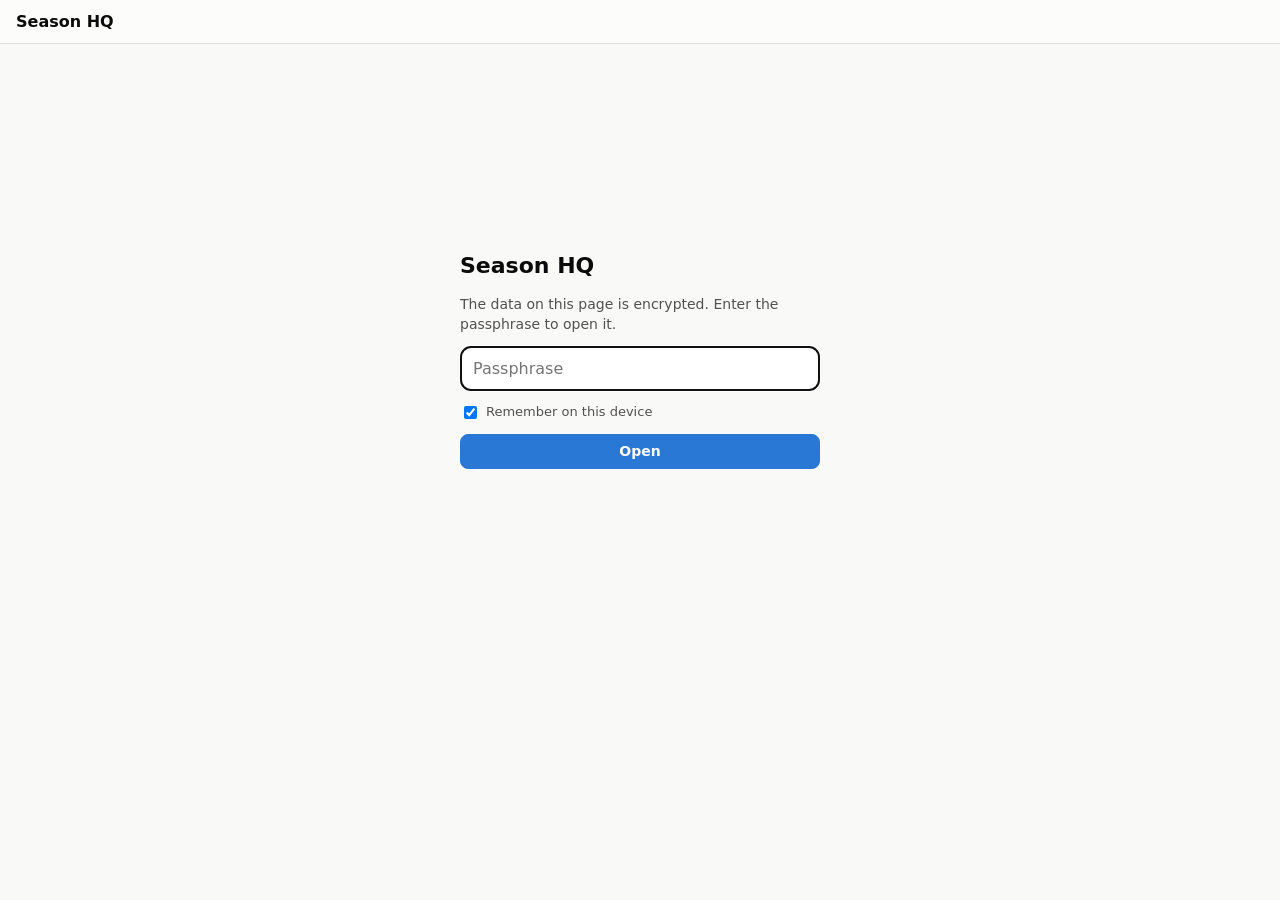
<file: site/index.html>
<!doctype html>
<html lang="en">
<head>
<meta charset="utf-8">
<meta name="viewport" content="width=device-width, initial-scale=1, viewport-fit=cover">
<meta name="robots" content="noindex, nofollow">
<meta name="theme-color" content="#f9f9f7" media="(prefers-color-scheme: light)">
<meta name="theme-color" content="#0d0d0d" media="(prefers-color-scheme: dark)">
<meta name="apple-mobile-web-app-capable" content="yes">
<title>Season HQ</title>
<link rel="icon" href="icon.svg" type="image/svg+xml">
<link rel="apple-touch-icon" href="icon.svg">
<link rel="stylesheet" href="style.css?v=7">
</head>
<body>
<header class="bar">
  <div class="bar-main">
    <div class="title" id="title">Season HQ</div>
    <button class="fresh" id="fresh" type="button" title="Data status: click for details" hidden><span class="fresh-dot"></span><span class="fresh-text"></span></button>
  </div>
  <nav class="tabs" id="tabs" role="tablist" hidden>
    <button data-tab="home" role="tab">Dashboard</button>
    <button data-tab="team" role="tab">My team</button>
    <button data-tab="week" role="tab">This week</button>
    <button data-tab="players" role="tab">Players</button>
    <button data-tab="trades" role="tab">Trades</button>
    <button data-tab="league" role="tab">League</button>
  </nav>
</header>
<div class="toast" id="toast" role="status" aria-live="polite" hidden></div>

<main id="main">
  <section class="lock" id="lock" hidden>
    <form id="lock-form" autocomplete="off">
      <h1>Season HQ</h1>
      <p>The data on this page is encrypted. Enter the passphrase to open it.</p>
      <input id="lock-input" type="password" placeholder="Passphrase" autocapitalize="off" spellcheck="false" required>
      <label class="check"><input type="checkbox" id="lock-remember" checked> Remember on this device</label>
      <button class="primary" type="submit">Open</button>
      <p class="error" id="lock-error" hidden></p>
    </form>
  </section>
  <div id="view"></div>
</main>

<aside class="drawer" id="drawer" hidden aria-modal="true" role="dialog"></aside>
<div class="scrim" id="scrim" hidden></div>
<script src="crypto.js"></script>
<script src="charts.js"></script>
<script src="app.js?v=9"></script>
</body>
</html>
</file>
<file: site/style.css>
:root {
  color-scheme: light;
  --page: #f9f9f7;
  --surface: #fcfcfb;
  --raised: #ffffff;
  --ink: #0b0b0b;
  --ink-2: #52514e;
  --muted: #898781;
  --line: #e1e0d9;
  --line-strong: #c3c2b7;
  --wash: rgba(11, 11, 11, 0.04);
  --accent: #2a78d6;
  --accent-ink: #184f95;
  --mine: #eef4fd;
  --good: #0ca30c;
  --good-ink: #006300;
  --warning: #fab219;
  --warning-ink: #8a5a00;
  --warning-wash: #fff4dc;
  --serious: #ec835a;
  --serious-ink: #b04a1f;
  --critical: #d03b3b;
  --critical-wash: #fdeceb;
  --shadow: 0 10px 32px rgba(11, 11, 11, 0.16);
}
@media (prefers-color-scheme: dark) {
  :root {
    color-scheme: dark;
    --page: #0d0d0d;
    --surface: #161615;
    --raised: #1f1f1e;
    --ink: #ffffff;
    --ink-2: #c3c2b7;
    --muted: #8f8d86;
    --line: #2c2c2a;
    --line-strong: #3c3c39;
    --wash: rgba(255, 255, 255, 0.05);
    --accent: #3987e5;
    --accent-ink: #9ec5f4;
    --mine: #14253d;
    --good-ink: #3fcb3f;
    --warning-ink: #f7c55c;
    --serious-ink: #f29a76;
    --warning-wash: #2e2410;
    --critical-wash: #331717;
    --shadow: 0 10px 32px rgba(0, 0, 0, 0.6);
  }
}

* { box-sizing: border-box; }
html { -webkit-text-size-adjust: 100%; }
body {
  margin: 0;
  background: var(--page);
  color: var(--ink);
  font: 14px/1.45 system-ui, -apple-system, "Segoe UI", sans-serif;
  font-variant-numeric: tabular-nums;
}
button, input { font: inherit; color: inherit; }
button {
  background: var(--raised);
  border: 1px solid var(--line-strong);
  border-radius: 8px;
  padding: 6px 12px;
  cursor: pointer;
}
button.primary { background: var(--accent); border-color: var(--accent); color: #fff; font-weight: 600; }
a { color: var(--accent-ink); }
[hidden] { display: none !important; }

/* ---------- header and tabs ---------- */
.bar {
  position: sticky; top: 0; z-index: 20;
  display: flex; align-items: center; gap: 12px;
  padding: 10px 16px;
  padding-top: max(10px, env(safe-area-inset-top));
  background: var(--surface);
  border-bottom: 1px solid var(--line);
}
.bar-main { min-width: 0; flex: 1; display: flex; align-items: baseline; gap: 10px; flex-wrap: wrap; }
.title { font-weight: 700; font-size: 16px; white-space: nowrap; overflow: hidden; text-overflow: ellipsis; }
/* data status: a dot, the last and next pull, and a fill showing how far to the next pull */
.fresh {
  position: relative; overflow: hidden; display: inline-flex; align-items: center; gap: 6px;
  padding: 2px 9px 3px; border: 1px solid var(--line); border-radius: 999px; background: none;
  color: var(--muted); font: inherit; font-size: 12px; cursor: pointer; white-space: nowrap;
}
.fresh:hover { color: var(--ink); border-color: var(--muted); }
.fresh::after {
  content: ""; position: absolute; left: 0; bottom: 0; height: 2px;
  width: calc(var(--fill, 0) * 100%); background: currentColor; opacity: 0.35; transition: width 1s linear;
}
.fresh-dot { width: 7px; height: 7px; border-radius: 50%; background: var(--good); flex: none; }
.fresh.due .fresh-dot { background: var(--warning-ink); animation: pulse 1.4s ease-in-out infinite; }
.fresh.late { color: var(--warning-ink); font-weight: 600; border-color: currentColor; }
.fresh.late .fresh-dot { background: var(--warning-ink); }
.fresh.flash { animation: fresh-flash 2.5s ease-out; }
@keyframes pulse { 50% { opacity: 0.3; transform: scale(0.75); } }
@keyframes fresh-flash { 0% { background: color-mix(in srgb, var(--good) 30%, transparent); color: var(--ink); } }
.toast {
  position: fixed; z-index: 30; right: 16px; top: calc(max(10px, env(safe-area-inset-top)) + 52px);
  max-width: min(360px, calc(100vw - 32px));
  display: grid; gap: 2px; padding: 10px 14px; border-radius: 10px;
  background: var(--surface); color: var(--ink); border: 1px solid var(--line);
  border-left: 4px solid var(--accent); box-shadow: 0 6px 24px rgba(0, 0, 0, 0.18);
  font-size: 13px; opacity: 0; transform: translateY(-6px); transition: opacity 0.25s, transform 0.25s;
  animation: toast-in 0.25s ease-out;
}
.toast.show { opacity: 1; transform: none; }
@keyframes toast-in { from { opacity: 0; transform: translateY(-6px); } }
.toast.good { border-left-color: var(--good); }
.toast.bad { border-left-color: var(--warning-ink); }
.toast span { color: var(--muted); font-size: 12px; }

.tabs { display: flex; gap: 2px; }
.tabs button {
  border: 0; background: none; border-radius: 8px; padding: 6px 12px;
  color: var(--ink-2); font-weight: 500;
}
.tabs button.on { background: var(--wash); color: var(--ink); font-weight: 650; }
.tabs .dot { display: inline-block; width: 7px; height: 7px; border-radius: 50%; background: var(--critical); margin-left: 5px; vertical-align: 2px; }

@media (max-width: 759px) {
  .tabs {
    position: fixed; left: 0; right: 0; bottom: 0; z-index: 20;
    justify-content: space-around;
    padding: 6px 4px calc(6px + env(safe-area-inset-bottom));
    background: var(--surface); border-top: 1px solid var(--line);
  }
  .tabs button { flex: 1; padding: 8px 1px; font-size: 11px; min-width: 0; }
  #main { padding-bottom: 76px; }
}

/* ---------- page ---------- */
#view { max-width: 980px; margin: 0 auto; padding: 14px 16px 32px; }
h2 { font-size: 15px; margin: 22px 0 8px; display: flex; align-items: baseline; gap: 8px; flex-wrap: wrap; }
h2 .sub { font-weight: 400; color: var(--muted); font-size: 13px; }
p.lead { color: var(--ink-2); margin: 4px 0 10px; }
.muted { color: var(--muted); }
.small { font-size: 12px; }
.card {
  background: var(--raised); border: 1px solid var(--line); border-radius: 12px;
  padding: 12px 14px; margin: 8px 0;
}
.banner { border-radius: 12px; padding: 10px 14px; margin: 8px 0; background: var(--mine); }
.banner.warn { background: var(--warning-wash); }
.banner.bad { background: var(--critical-wash); }

/* action cards: the border and chip say how urgent */
.act { border-left: 4px solid var(--line-strong); }
.act.now { border-left-color: var(--critical); background: var(--critical-wash); }
.act.soon { border-left-color: var(--warning); }
.act.optional { border-left-color: var(--accent); }
.act .t { font-weight: 650; }
.act { position: relative; }
.act .dismiss { float: right; margin: -4px -4px 4px 8px; padding: 0 8px; border: 0; background: none; color: var(--muted); font-size: 18px; line-height: 1.4; }
.act .dismiss:hover { color: var(--ink); background: var(--wash); }
.act .d { color: var(--ink-2); margin-top: 3px; }
.act .steps { margin: 8px 0 0; padding-left: 20px; }
.act .steps li { margin: 3px 0; }
.act .why { color: var(--ink-2); font-size: 12.5px; margin-top: 8px; }
.urg {
  display: inline-block; font-size: 10.5px; font-weight: 700; letter-spacing: 0.03em; text-transform: uppercase;
  border-radius: 5px; padding: 1px 6px; margin-right: 8px; vertical-align: 1px; white-space: nowrap;
}
.urg.now { background: var(--critical); color: #fff; }
.urg.soon { background: var(--warning); color: #241800; }
.urg.optional { border: 1px solid var(--accent); color: var(--accent-ink); }
.urg.fyi { background: var(--wash); color: var(--muted); }
.act .who { display: flex; gap: 6px; flex-wrap: wrap; margin-top: 8px; }
.pill {
  display: inline-flex; align-items: center; gap: 6px;
  border: 1px solid var(--line-strong); border-radius: 999px; padding: 3px 10px;
  background: var(--raised); font-size: 13px; cursor: pointer;
}
.pill .lbl { color: var(--muted); font-size: 11px; text-transform: uppercase; letter-spacing: 0.03em; }

/* chips */
.chip {
  display: inline-block; font-size: 10.5px; font-weight: 700; letter-spacing: 0.02em;
  border-radius: 5px; padding: 1px 5px; vertical-align: 1px; white-space: nowrap;
  background: var(--wash); color: var(--ink-2);
}
.chip.out { background: var(--critical); color: #fff; }
.chip.dtd { background: var(--warning); color: #241800; }
.chip.wv { background: var(--mine); color: var(--accent-ink); }
.chip.slot { background: none; border: 1px solid var(--line-strong); color: var(--ink-2); min-width: 28px; text-align: center; }
.chip.ir { border-color: var(--critical); color: var(--critical); }
.chip.new { background: var(--accent); color: #fff; }
.chip.take { background: none; border: 1px solid currentColor; color: var(--accent-ink); }
.chip.take.against { color: var(--serious-ink); }
.chip.take.for { color: var(--good-ink); }

/* analyst takes: set apart from the model's numbers */
.take { margin-top: 8px; padding: 6px 10px; border-left: 3px solid var(--line-strong); background: var(--wash); border-radius: 0 8px 8px 0; font-size: 13px; color: var(--ink-2); }
.take .tk { font-size: 10.5px; font-weight: 700; letter-spacing: 0.03em; text-transform: uppercase; margin-right: 6px; }
.take .tk.for { color: var(--good-ink); }
.take .tk.against { color: var(--serious-ink); }
.take .tk.caution { color: var(--warning-ink); }
.take .tk.info { color: var(--accent-ink); }
.take .when { color: var(--muted); font-size: 11.5px; white-space: nowrap; }
.card > .who { display: flex; gap: 6px; flex-wrap: wrap; }

/* player rows */
.rows { background: var(--raised); border: 1px solid var(--line); border-radius: 12px; overflow: hidden; margin: 8px 0; }
.row {
  display: grid; grid-template-columns: minmax(0, 1fr) auto; gap: 4px 12px; align-items: center;
  padding: 9px 12px; border-top: 1px solid var(--line); cursor: pointer;
}
.row:first-child { border-top: 0; }
.row:hover { background: var(--wash); }
.row.mine { background: var(--mine); }
.row.benched { background: var(--wash); }
.row .who { min-width: 0; }
.row .nm { font-weight: 600; white-space: nowrap; overflow: hidden; text-overflow: ellipsis; }
.row .meta { color: var(--muted); font-size: 12px; white-space: nowrap; overflow: hidden; text-overflow: ellipsis; }
.row.wrap .meta { white-space: normal; }
.row .nums { display: flex; gap: 14px; justify-content: flex-end; text-align: right; }
.row .num { min-width: 44px; }
.row .num b { display: block; font-weight: 650; }
.row .num span { display: block; color: var(--muted); font-size: 10.5px; text-transform: uppercase; letter-spacing: 0.03em; }
.row .note { grid-column: 1 / -1; color: var(--ink-2); font-size: 12.5px; display: -webkit-box; -webkit-line-clamp: 3; -webkit-box-orient: vertical; overflow: hidden; }
.row .slotcol { display: flex; gap: 10px; align-items: center; min-width: 0; }
.pos { color: var(--good-ink); }
.neg { color: var(--muted); }
.down { color: var(--serious-ink); }
.chip.up { background: none; border: 1px solid currentColor; color: var(--good-ink); }
.chip.down { background: none; border: 1px solid currentColor; color: var(--serious-ink); }

/* team report tiles */
.tiles { display: grid; grid-template-columns: repeat(auto-fit, minmax(150px, 1fr)); gap: 8px; margin: 8px 0; }
.tile { background: var(--raised); border: 1px solid var(--line); border-radius: 12px; padding: 10px 12px; }
.tile b { display: block; font-size: 22px; font-weight: 700; line-height: 1.2; }
.tile span { color: var(--muted); font-size: 12px; }
@media (max-width: 520px) {
  .row .num.opt { display: none; }
  .row .nums { gap: 10px; }
  .row .num { min-width: 38px; }
}

/* segmented controls and filters */
.toolbar { display: flex; gap: 8px; flex-wrap: wrap; align-items: center; margin: 10px 0 4px; }
.seg { display: inline-flex; border: 1px solid var(--line-strong); border-radius: 9px; overflow: hidden; background: var(--raised); }
.seg button { border: 0; border-radius: 0; padding: 6px 11px; background: none; color: var(--ink-2); }
.seg button + button { border-left: 1px solid var(--line); }
.seg button.on { background: var(--accent); color: #fff; font-weight: 600; }
.toolbar input[type=search] {
  flex: 1; min-width: 140px; padding: 7px 10px; border-radius: 9px;
  border: 1px solid var(--line-strong); background: var(--raised);
}
.toolbar select, .toolbar input[type=date] {
  padding: 6px 8px; border-radius: 9px; border: 1px solid var(--line-strong); background: var(--raised); color: var(--ink); font: inherit; font-size: 13px;
}
.toolbar .seg { max-width: 100%; overflow-x: auto; }
.seg button { white-space: nowrap; flex-shrink: 0; }
.check { display: inline-flex; gap: 6px; align-items: center; color: var(--ink-2); font-size: 13px; white-space: nowrap; }
.scroll-x { overflow-x: auto; -webkit-overflow-scrolling: touch; }

/* matchup */
.vs { display: grid; grid-template-columns: 1fr auto 1fr; align-items: center; gap: 10px; text-align: center; }
.vs .side .tm { font-weight: 650; }
.vs .side .sc { font-size: 26px; font-weight: 700; line-height: 1.1; }
.vs .side .pj { color: var(--muted); font-size: 12.5px; }
.vs .mid { color: var(--muted); font-size: 12px; }
.bar-split { display: flex; height: 6px; border-radius: 3px; overflow: hidden; margin: 10px 0 4px; background: var(--line); }
.bar-split i { display: block; height: 100%; }
.bar-split i.a { background: var(--accent); }
.bar-split i.b { background: var(--line-strong); }

/* tables */
table.tbl { width: 100%; border-collapse: collapse; font-size: 13px; }
.tbl th { text-align: left; font-weight: 600; color: var(--muted); font-size: 11.5px; text-transform: uppercase; letter-spacing: 0.03em; padding: 6px 8px; border-bottom: 1px solid var(--line); }
.tbl td { padding: 7px 8px; border-bottom: 1px solid var(--line); vertical-align: top; }
.tbl tr:last-child td { border-bottom: 0; }
.tbl td.r, .tbl th.r { text-align: right; white-space: nowrap; }
.tbl tr.mine td { background: var(--mine); }
.tbl th.sortable { cursor: pointer; user-select: none; }
.tbl.stats td { vertical-align: middle; }
.tbl.stats tr[data-pid] { cursor: pointer; }
.tbl.stats .nm { font-weight: 600; white-space: nowrap; }
.tbl.stats .meta { color: var(--muted); font-size: 12px; white-space: nowrap; }
.tbl tr.total td { border-top: 1px solid var(--line-strong); background: var(--wash); }

/* drawer */
.scrim { position: fixed; inset: 0; background: rgba(0, 0, 0, 0.35); z-index: 30; }
.drawer {
  position: fixed; z-index: 31; background: var(--surface); box-shadow: var(--shadow);
  overflow-y: auto; -webkit-overflow-scrolling: touch;
  top: 0; right: 0; bottom: 0; width: min(460px, 100vw); padding: 16px 18px 40px;
}
@media (max-width: 759px) {
  .drawer { top: auto; left: 0; width: 100vw; max-height: 88vh; border-radius: 16px 16px 0 0; padding-bottom: calc(40px + env(safe-area-inset-bottom)); }
}
.drawer h3 { margin: 0; font-size: 18px; padding-right: 36px; }
.drawer .close { position: absolute; top: 12px; right: 12px; border: 0; background: var(--wash); border-radius: 50%; width: 32px; height: 32px; padding: 0; font-size: 18px; line-height: 32px; }
.drawer .sec { margin-top: 16px; }
.drawer .sec > .h { font-weight: 650; font-size: 12px; text-transform: uppercase; letter-spacing: 0.04em; color: var(--muted); margin-bottom: 6px; }
.kv { display: grid; grid-template-columns: auto 1fr; gap: 3px 14px; font-size: 13px; }
.kv dt { color: var(--muted); }
.kv dd { margin: 0; }
.news { border-top: 1px solid var(--line); padding: 8px 0; }
.news:first-child { border-top: 0; padding-top: 0; }
.news .when { color: var(--muted); font-size: 12px; }
.news .hl { font-weight: 600; }
.news .st { color: var(--ink-2); font-size: 13px; margin-top: 2px; }
.news[data-pid] { cursor: pointer; }

/* lock screen */
.lock { display: grid; place-items: center; min-height: 70vh; padding: 16px; }
.lock form { width: min(360px, 100%); display: grid; gap: 12px; }
.lock h1 { margin: 0; font-size: 22px; }
.lock p { margin: 0; color: var(--ink-2); }
.lock input[type=password] { padding: 10px 12px; border-radius: 10px; border: 1px solid var(--line-strong); background: var(--raised); font-size: 16px; }
.lock .error { color: var(--critical); }
.empty { color: var(--muted); padding: 14px 12px; }

.depth.d1 { color: var(--good-ink); font-weight: 600; }
.depth.d2 { font-weight: 600; }
.card.mine { background: var(--mine); }

/* ---------- charts (site/charts.js) ---------- */
:root { --c-1: #2a78d6; --c-neg: #e34948; --c-dim: #c3c2b7; --c-rest: rgba(42, 120, 214, 0.28); --zero: #c3c2b7; }
@media (prefers-color-scheme: dark) {
  :root { --c-1: #3987e5; --c-neg: #e66767; --c-dim: #4a4a46; --c-rest: rgba(57, 135, 229, 0.32); --zero: #3c3c39; }
}
.hbars { display: grid; gap: 2px; }
.hb-row { display: grid; grid-template-columns: var(--hb-label, 150px) 1fr 76px; align-items: center; gap: 10px;
  padding: 3px 6px; border-radius: 6px; min-height: 24px; }
.hb-row:hover, .hb-row:focus-visible, .race-row:hover, .col:hover { background: var(--wash); outline: none; }
.hb-row.click { cursor: pointer; }
.hb-row.mine .hb-label { font-weight: 700; }
.hb-label { white-space: nowrap; overflow: hidden; text-overflow: ellipsis; color: var(--ink-2); font-size: 13px; }
.hb-val { text-align: right; font-size: 13px; color: var(--ink); font-variant-numeric: tabular-nums; white-space: nowrap; }
.hb-track { display: flex; height: 14px; }
.hb-track.div .hb-half.l { border-right: 1px solid var(--zero); }
.hb-half { flex: 1; display: flex; align-items: center; }
.hb-half.l { justify-content: flex-end; }
.hb-half.full { flex: 1; border-left: 1px solid var(--zero); }
.hb-bar { display: block; height: 12px; border-radius: 0 4px 4px 0; min-width: 2px; }
.hb-bar.rev { border-radius: 4px 0 0 4px; }
.hb-bar.pos { background: var(--c-1); }
.hb-bar.neg { background: var(--c-neg); }
.hb-bar.dim { background: var(--c-dim); }
.cols { display: flex; align-items: flex-end; gap: 6px; padding-top: 4px; border-bottom: 0; }
.col { flex: 1; display: flex; flex-direction: column; align-items: center; gap: 3px; padding: 4px 2px; border-radius: 6px; min-width: 0; }
.col-bar { display: block; width: min(24px, 70%); background: var(--c-1); border-radius: 4px 4px 0 0; }
.col.dim .col-bar { background: var(--c-dim); }
.col-val { font-size: 12px; color: var(--ink); }
.col-label { font-size: 12px; color: var(--ink-2); border-top: 1px solid var(--zero); align-self: stretch; text-align: center; padding-top: 3px; }
.col-sub { font-size: 11px; color: var(--muted); text-align: center; }
.race { display: grid; gap: 6px; }
.race-row { display: grid; grid-template-columns: 110px 1fr 150px; gap: 10px; align-items: center; padding: 3px 6px; border-radius: 6px; }
.race-row.mine .hb-label { font-weight: 700; color: var(--ink); }
.race-track { display: flex; gap: 2px; height: 16px; border-left: 1px solid var(--zero); }
.race-done, .race-rest { display: block; height: 16px; }
.race-done { background: var(--c-1); }
.race-rest { background: var(--c-rest); border-radius: 0 4px 4px 0; }
.legend { display: flex; gap: 14px; flex-wrap: wrap; font-size: 12px; color: var(--ink-2); margin-top: 8px; }
.legend .key { display: inline-block; width: 12px; height: 10px; border-radius: 2px; margin-right: 5px; vertical-align: -1px; }
#tip { position: fixed; z-index: 60; max-width: 320px; padding: 6px 9px; border-radius: 8px; background: var(--raised);
  color: var(--ink); border: 1px solid var(--line-strong); box-shadow: var(--shadow); font-size: 12px; pointer-events: none; }

/* ---------- dashboard ---------- */
#view.wide { max-width: 1240px; }
.dash { display: grid; grid-template-columns: minmax(0, 1.5fr) minmax(0, 1fr); gap: 20px; align-items: start; }
@media (max-width: 999px) { .dash { grid-template-columns: 1fr; } }
.panel { background: var(--surface); border: 1px solid var(--line); border-radius: 14px; padding: 12px 14px 14px; margin: 0 0 14px; }
.panel h3 { margin: 0 0 2px; font-size: 14px; font-weight: 650; display: flex; justify-content: space-between; align-items: baseline; gap: 8px; }
.panel h3 a { font-weight: 500; font-size: 12px; }
.panel .cap { color: var(--muted); font-size: 12px; margin: 0 0 10px; }
.stat-row { display: grid; grid-template-columns: repeat(auto-fit, minmax(170px, 1fr)); gap: 10px; margin: 6px 0 16px; }
.stat { background: var(--surface); border: 1px solid var(--line); border-radius: 12px; padding: 10px 12px; cursor: pointer; text-align: left; min-width: 0; }
.stat:hover { border-color: var(--line-strong); }
.stat .k { font-size: 12px; color: var(--muted); }
.stat .v { font-size: 20px; font-weight: 650; line-height: 1.25; font-variant-numeric: proportional-nums; white-space: nowrap; overflow: hidden; text-overflow: ellipsis; }
.stat .s { font-size: 12px; color: var(--ink-2); white-space: nowrap; overflow: hidden; text-overflow: ellipsis; }
.stat .v.pos { color: var(--good-ink); }
.stat .v.neg { color: var(--critical); }
.subnav { margin: 4px 0 10px; }
.take-sum summary { cursor: pointer; list-style: none; }
.take-sum summary::-webkit-details-marker { display: none; }
.take-sum summary::before { content: "▸ "; color: var(--muted); }
.take-sum[open] summary::before { content: "▾ "; }

/* dashboard: league moves list */
.mv { padding: 6px 0; border-top: 1px solid var(--line); }
.mv:first-of-type { border-top: 0; }
.mv .who { margin-top: 4px; }
.mv.mine .small b { color: var(--accent, inherit); }

/* next day's lineup on the dashboard */
.seg.lu { margin: 2px 0 8px; }
.lu-row { display: grid; grid-template-columns: 44px minmax(120px, 1fr) auto 48px; gap: 8px; align-items: center; padding: 4px 0;
  border-top: 1px solid var(--line); cursor: pointer; font-size: 13px; }
.lu-row:first-child { border-top: 0; }
.lu-row .r { text-align: right; font-variant-numeric: tabular-nums; }
.lu-row.out { color: var(--muted); }
.lu-row.out .chip.slot { border-style: dashed; }

/* ---------- the head-to-head (dashboard centerpiece): you in --c-1 blue, them in --c-neg red ---------- */
.h2h {
  --me: var(--c-1); --them: var(--c-neg);
  --me-wash: color-mix(in srgb, var(--c-1) 13%, transparent); --them-wash: color-mix(in srgb, var(--c-neg) 13%, transparent);
  position: relative; overflow: hidden;
  border: 1px solid var(--line); border-radius: 18px; padding: 16px 18px 18px; margin: 4px 0 16px;
  background:
    radial-gradient(120% 140% at 0% 0%, var(--me-wash), transparent 45%),
    radial-gradient(120% 140% at 100% 0%, var(--them-wash), transparent 45%),
    var(--surface);
  box-shadow: 0 1px 0 var(--wash), 0 18px 40px -28px rgba(0, 0, 0, 0.35);
}
.h2h-top { display: flex; justify-content: space-between; align-items: center; gap: 10px; flex-wrap: wrap; }
.h2h-kicker { font-size: 11px; font-weight: 700; letter-spacing: 0.12em; text-transform: uppercase; color: var(--ink-2); }
.h2h-seg button { font-size: 12px; padding: 4px 10px; }
.h2h-board { display: grid; grid-template-columns: 1fr auto 1fr; align-items: end; gap: 12px; margin: 10px 0 12px; }
.h2h-side.them { text-align: right; }
.h2h-abbr { font-size: 13px; font-weight: 800; letter-spacing: 0.08em; }
.h2h-side.me .h2h-abbr { color: var(--me); }
.h2h-side.them .h2h-abbr { color: var(--them); }
.h2h-abbr span { font-size: 10px; font-weight: 700; letter-spacing: 0.1em; text-transform: uppercase; color: #fff; background: var(--me); border-radius: 5px; padding: 1px 5px; vertical-align: 2px; }
.h2h-name { font-size: 12px; color: var(--muted); white-space: nowrap; overflow: hidden; text-overflow: ellipsis; }
.h2h-big { font-size: clamp(34px, 5vw, 52px); font-weight: 800; line-height: 1.05; letter-spacing: -0.02em; font-variant-numeric: tabular-nums; }
.h2h-sub { font-size: 12px; color: var(--ink-2); }
.h2h-live { font-size: 12px; color: var(--ink-2); margin-top: 2px; }
.fo-left { font-size: 11px; font-weight: 600; color: var(--muted); margin-left: 2px; }
.h2h-mid { text-align: center; padding-bottom: 6px; }
.h2h-margin { display: inline-block; font-size: 20px; font-weight: 800; padding: 4px 14px; border-radius: 999px; letter-spacing: -0.01em; }
.h2h-margin.up { color: #fff; background: var(--me); box-shadow: 0 6px 18px -8px var(--me); }
.h2h-margin.down { color: #fff; background: var(--them); box-shadow: 0 6px 18px -8px var(--them); }
.h2h-mcap { font-size: 11px; color: var(--muted); margin-top: 4px; }
.h2h-tug { position: relative; display: flex; height: 8px; border-radius: 999px; overflow: hidden; background: var(--them); }
.h2h-tug i.me { background: linear-gradient(90deg, color-mix(in srgb, var(--me) 70%, #fff), var(--me)); transition: width 0.6s cubic-bezier(.2,.8,.2,1); }
.h2h-tug i.them { flex: 1; background: linear-gradient(90deg, var(--them), color-mix(in srgb, var(--them) 70%, #fff)); }
.h2h-tug b { position: absolute; top: -3px; bottom: -3px; width: 2px; margin-left: -1px; background: var(--ink); opacity: 0.55; border-radius: 1px; }

.h2h-days { display: grid; grid-template-columns: repeat(7, minmax(0, 1fr)); gap: 6px; margin: 16px 0 14px; }
.h2h-day {
  display: grid; justify-items: center; gap: 0; padding: 6px 2px 7px; border-radius: 12px;
  background: color-mix(in srgb, var(--raised) 75%, transparent); border: 1px solid var(--line);
  transition: transform 0.15s, border-color 0.15s;
}
.h2h-day:hover { transform: translateY(-1px); border-color: var(--line-strong); }
.h2h-day.on { border-color: var(--ink); box-shadow: 0 0 0 1px var(--ink) inset; }
.h2h-day .dn { font-size: 11px; font-weight: 700; text-transform: uppercase; letter-spacing: 0.06em; color: var(--ink-2); margin-bottom: 4px; }
.h2h-day .dn em { font-style: normal; font-weight: 600; color: var(--accent-ink); text-transform: none; letter-spacing: 0; }
.h2h-day .db { display: flex; align-items: flex-end; height: 42px; }
.h2h-day .db.down { align-items: flex-start; border-top: 1px solid var(--line-strong); }
.h2h-day .db i { display: block; width: 18px; min-height: 2px; }
.h2h-day .db i.me { background: var(--me); border-radius: 4px 4px 0 0; }
.h2h-day .db i.them { background: var(--them); border-radius: 0 0 4px 4px; }
.h2h-day .dd { font-size: 13px; font-weight: 750; margin-top: 4px; color: var(--muted); }
.h2h-day .dd.up { color: var(--me); }
.h2h-day .dd.down { color: var(--them); }
.h2h-day .ds { font-size: 10.5px; color: var(--muted); }
.h2h-day.past { background: var(--wash); }
.h2h-day.past .db { position: relative; }
.h2h-day.past .db i { opacity: 0.8; }
.h2h-day .db .exp { position: absolute; left: 50%; width: 26px; margin-left: -13px; height: 0; border-top: 2px dashed var(--ink); }
.h2h-day .ds b { font-weight: 700; }
.h2h-day .ds b.pos { color: var(--good-ink); }
.h2h-day .ds b.neg { color: var(--serious-ink); }
.fo-pts small.neg { color: var(--serious-ink); }
.h2h-days-cap { margin: -6px 0 12px; }

.h2h-body { display: grid; grid-template-columns: minmax(0, 1.35fr) minmax(0, 1fr); gap: 18px; align-items: start; }
@media (max-width: 999px) { .h2h-body { grid-template-columns: 1fr; } .h2h-board { grid-template-columns: 1fr 1fr; } .h2h-mid { grid-column: 1 / -1; order: 3; } }
.h2h-h { font-size: 11px; font-weight: 700; letter-spacing: 0.1em; text-transform: uppercase; color: var(--ink-2); margin: 4px 0 8px; }
.h2h-h .muted { text-transform: none; letter-spacing: 0; font-weight: 500; }

.fo-head { display: grid; grid-template-columns: 1fr auto 1fr; align-items: baseline; gap: 8px; margin-bottom: 6px; font-weight: 750; }
.fo-head .me { color: var(--me); }
.fo-head .them { color: var(--them); text-align: right; }
.fo-head small { font-weight: 500; color: var(--muted); }
.fo-title { font-size: 11px; font-weight: 700; letter-spacing: 0.1em; text-transform: uppercase; color: var(--ink-2); }
.fo { border: 1px solid var(--line); border-radius: 12px; overflow: hidden; background: var(--raised); }
.fo-row { display: grid; grid-template-columns: minmax(0, 1fr) 40px minmax(0, 1fr); border-top: 1px solid var(--line); }
.fo-row:first-child { border-top: 0; }
.fo-slot { display: grid; place-items: center; font-size: 10.5px; font-weight: 800; letter-spacing: 0.04em; color: var(--muted); background: var(--wash); }
.fo-cell { display: grid; grid-template-columns: minmax(0, 1fr) auto; column-gap: 8px; padding: 6px 10px; cursor: pointer; min-width: 0; }
.fo-cell.them { grid-template-columns: auto minmax(0, 1fr); text-align: right; }
.fo-cell.them .fo-pts { grid-column: 1; grid-row: 1 / span 2; }
.fo-cell.them .fo-nm, .fo-cell.them .fo-meta { grid-column: 2; }
.fo-cell.me .fo-pts { grid-column: 2; grid-row: 1 / span 2; }
.fo-cell.empty { color: var(--muted); font-style: italic; cursor: default; display: block; }
.fo-cell:hover:not(.empty) { background: var(--wash); }
.fo-nm { font-weight: 600; white-space: nowrap; overflow: hidden; text-overflow: ellipsis; }
.fo-meta { font-size: 11.5px; color: var(--muted); white-space: nowrap; overflow: hidden; text-overflow: ellipsis; }
.fo-pts { align-self: center; font-weight: 750; font-size: 15px; }
.fo-odds { font-size: 10.5px; font-weight: 700; color: var(--warning-ink); }
.fo-row.win .fo-cell.me { background: linear-gradient(90deg, var(--me-wash), transparent 80%); }
.fo-row.win .fo-cell.me .fo-pts { color: var(--me); }
.fo-row.lose .fo-cell.them { background: linear-gradient(270deg, var(--them-wash), transparent 80%); }
.fo-row.lose .fo-cell.them .fo-pts { color: var(--them); }
.fo-bench { display: grid; grid-template-columns: 1fr 1fr; gap: 10px; margin-top: 8px; }
.fo-bench .r { text-align: right; }
.fo-bench .lbl { display: block; font-size: 11px; color: var(--muted); margin-bottom: 2px; }
.fo-bench .pill { margin: 2px; }

.call { border: 1px solid var(--line); border-left: 4px solid var(--line-strong); border-radius: 10px; padding: 7px 10px; margin: 0 0 6px; background: var(--raised); }
.call.now { border-left-color: var(--critical); background: var(--critical-wash); }
.call.soon { border-left-color: var(--warning); }
.call.optional { border-left-color: var(--accent); }
.call summary { cursor: pointer; font-weight: 600; list-style: none; }
.call summary::-webkit-details-marker { display: none; }
.call summary .urg { margin-right: 6px; }
.call .d { color: var(--ink-2); font-size: 12.5px; margin-top: 5px; }

.tl { display: grid; grid-template-columns: 92px minmax(0, 1fr) auto; gap: 8px; align-items: start; padding: 6px 0 6px 12px; border-left: 2px solid var(--them-wash); position: relative; font-size: 12.5px; }
.tl::before { content: ''; position: absolute; left: -5px; top: 11px; width: 8px; height: 8px; border-radius: 50%; background: var(--them); }
.tl-when { font-size: 11.5px; color: var(--ink-2); line-height: 1.3; }
.tl-what { display: flex; flex-direction: column; gap: 1px; }
.mv { cursor: pointer; font-weight: 600; }
.mv.in { color: var(--ink); }
.mv.out { color: var(--muted); font-weight: 500; text-decoration: line-through; text-decoration-color: var(--line-strong); }

.cy-head { display: grid; grid-template-columns: 1fr 1fr; font-size: 11px; font-weight: 800; letter-spacing: 0.08em; text-transform: uppercase; margin-bottom: 4px; }
.cy-head span:first-child { color: var(--me); }
.cy-head span:last-child { color: var(--them); text-align: right; }
.carry { display: grid; gap: 3px; }
.cy-row { display: grid; grid-template-columns: minmax(0, 1fr) 26px minmax(0, 1fr); align-items: center; }
.cy-rank { text-align: center; font-size: 10.5px; color: var(--muted); font-weight: 700; }
.cy { display: grid; grid-template-columns: minmax(0, 1fr) 38px minmax(60px, 1.2fr); align-items: center; gap: 8px; cursor: pointer; padding: 2px 4px; border-radius: 6px; }
.cy:hover { background: var(--wash); }
.cy.them { grid-template-columns: minmax(60px, 1.2fr) 38px minmax(0, 1fr); }
.cy.them .cy-track { order: 1; } .cy.them .cy-v { order: 2; text-align: left; } .cy.them .cy-nm { order: 3; text-align: right; }
.cy.me .cy-nm { order: 1; } .cy.me .cy-v { order: 2; text-align: right; } .cy.me .cy-track { order: 3; }
.cy-nm { font-size: 12.5px; white-space: nowrap; overflow: hidden; text-overflow: ellipsis; }
.cy-v { font-size: 12.5px; font-weight: 700; }
.cy-track { height: 10px; display: flex; }
.cy.me .cy-track { justify-content: flex-end; }      /* bars grow out from the middle */
.cy.them .cy-track { justify-content: flex-start; }
.cy-track i { display: block; height: 100%; }
.cy.me .cy-track i { background: var(--me); border-radius: 4px 0 0 4px; }
.cy.them .cy-track i { background: var(--them); border-radius: 0 4px 4px 0; }
@media (max-width: 759px) {
  .h2h { padding: 12px; }
  .h2h-days { gap: 3px; }
  .h2h-day .db i { width: 12px; }
  .cy, .cy.them { grid-template-columns: minmax(0, 1fr) 32px; }
  .cy-track { display: none; }
  .fo-bench { grid-template-columns: 1fr; } .fo-bench .r { text-align: left; }
}
.vseg { margin: 6px 0 2px; }
.vseg button { font-size: 11.5px; padding: 3px 9px; }
.vseg.me button.on { background: var(--me); }
.vseg.them button.on { background: var(--them); }
.vseg-none { height: 28px; font-size: 11px; color: var(--muted); padding-top: 8px; }
.h2h-starts { margin-top: 6px; font-size: 12px; color: var(--muted); }
.h2h-starts b.me { color: var(--me); }
.h2h-starts b.them { color: var(--them); }
.fo-notes { display: grid; grid-template-columns: 1fr 1fr; gap: 4px 10px; margin-top: 8px; font-size: 12px; }
.fo-note.me { grid-column: 1; }
.fo-note.them { grid-column: 2; text-align: right; }
.fo-note .urg { margin-right: 4px; }
@media (max-width: 759px) { .fo-notes { grid-template-columns: 1fr; } .fo-note.them { grid-column: 1; text-align: left; } }
.h2h-form { font-size: 11.5px; color: var(--muted); margin-top: 1px; }
.h2h-form b { color: var(--ink-2); }

/* League tab: week by week */
.wk-tbl td.wk-cell { white-space: nowrap; line-height: 1.25; }
.wk-tbl td.vs-me { box-shadow: inset 0 0 0 2px var(--c-neg); border-radius: 6px; }

.meta .rk { color: var(--ink-2); font-weight: 600; }
.ranks { display: grid; grid-template-columns: repeat(4, 1fr); gap: 8px; }
.ranks div { display: flex; flex-direction: column; }
.ranks b { font-size: 1.25em; }
.ranks span { font-size: 0.8em; opacity: 0.75; }
@media (max-width: 520px) { .ranks { grid-template-columns: repeat(2, 1fr); } }
</file>
